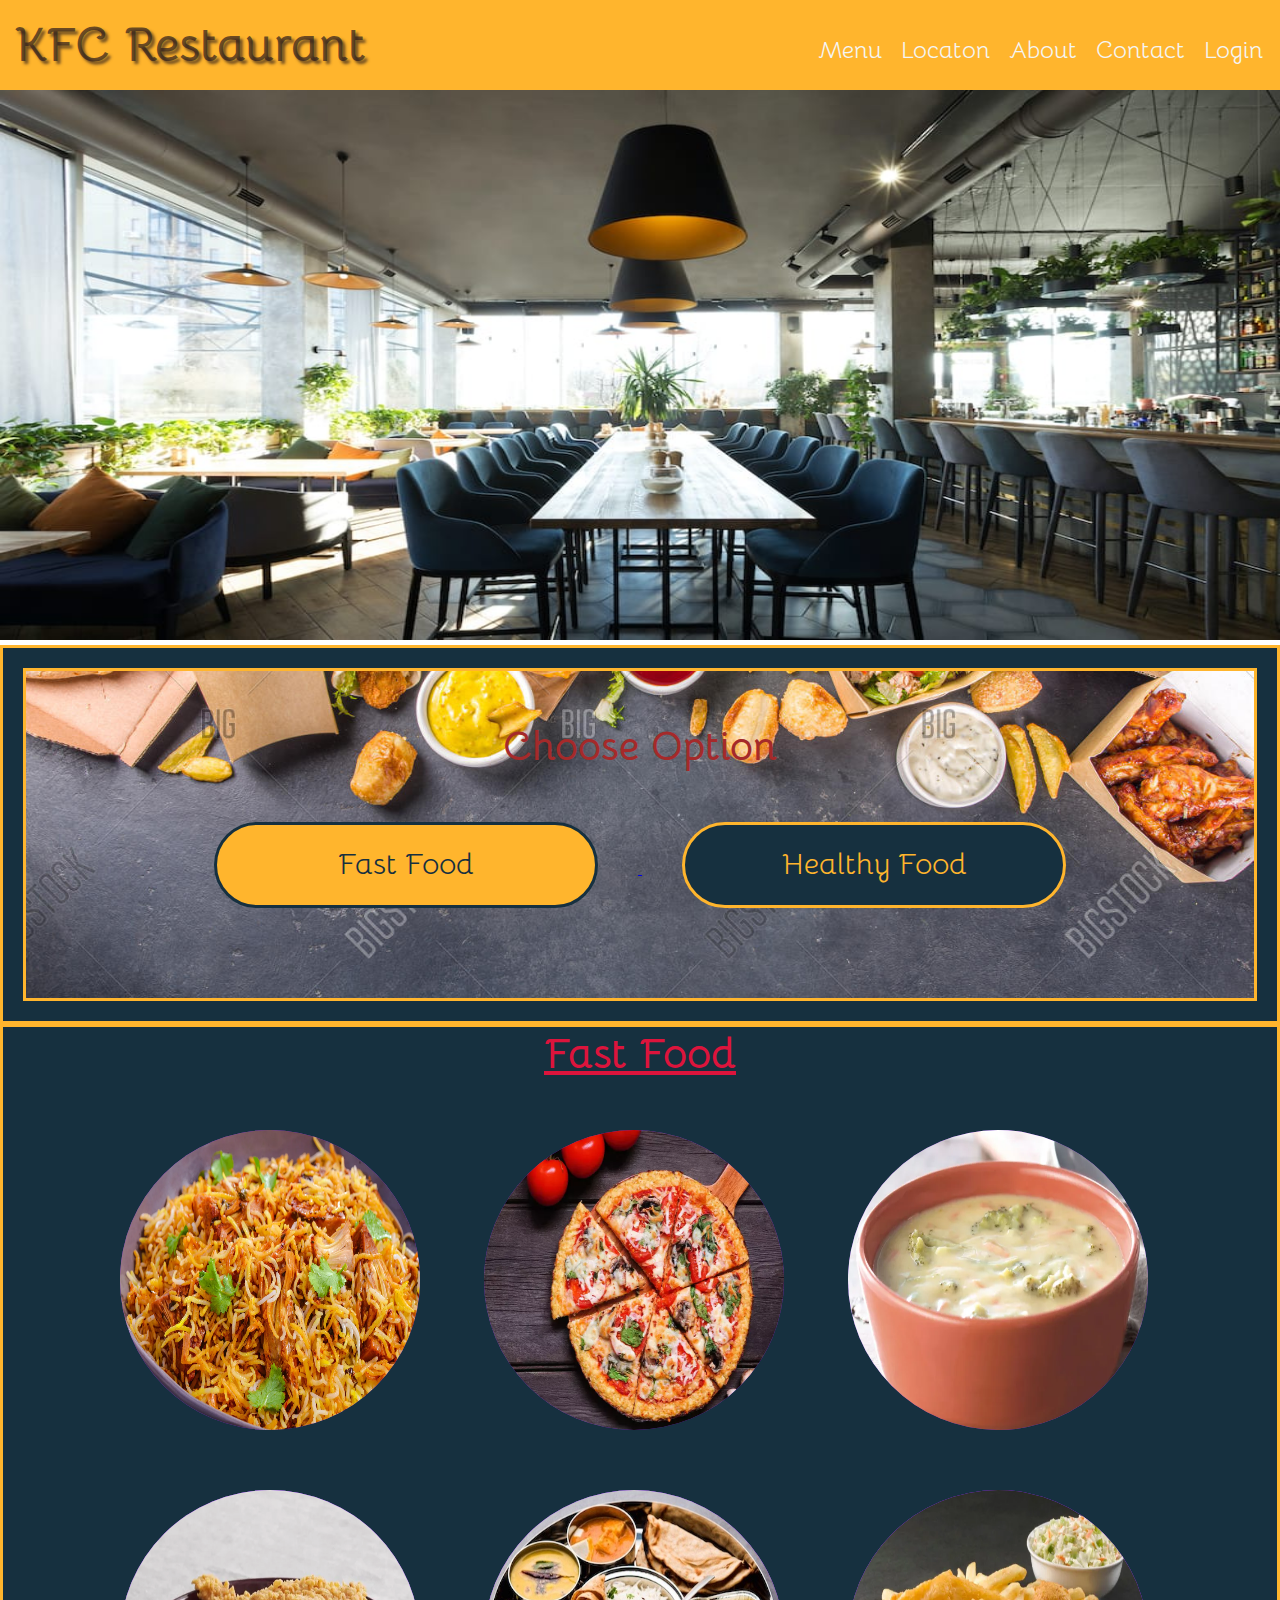
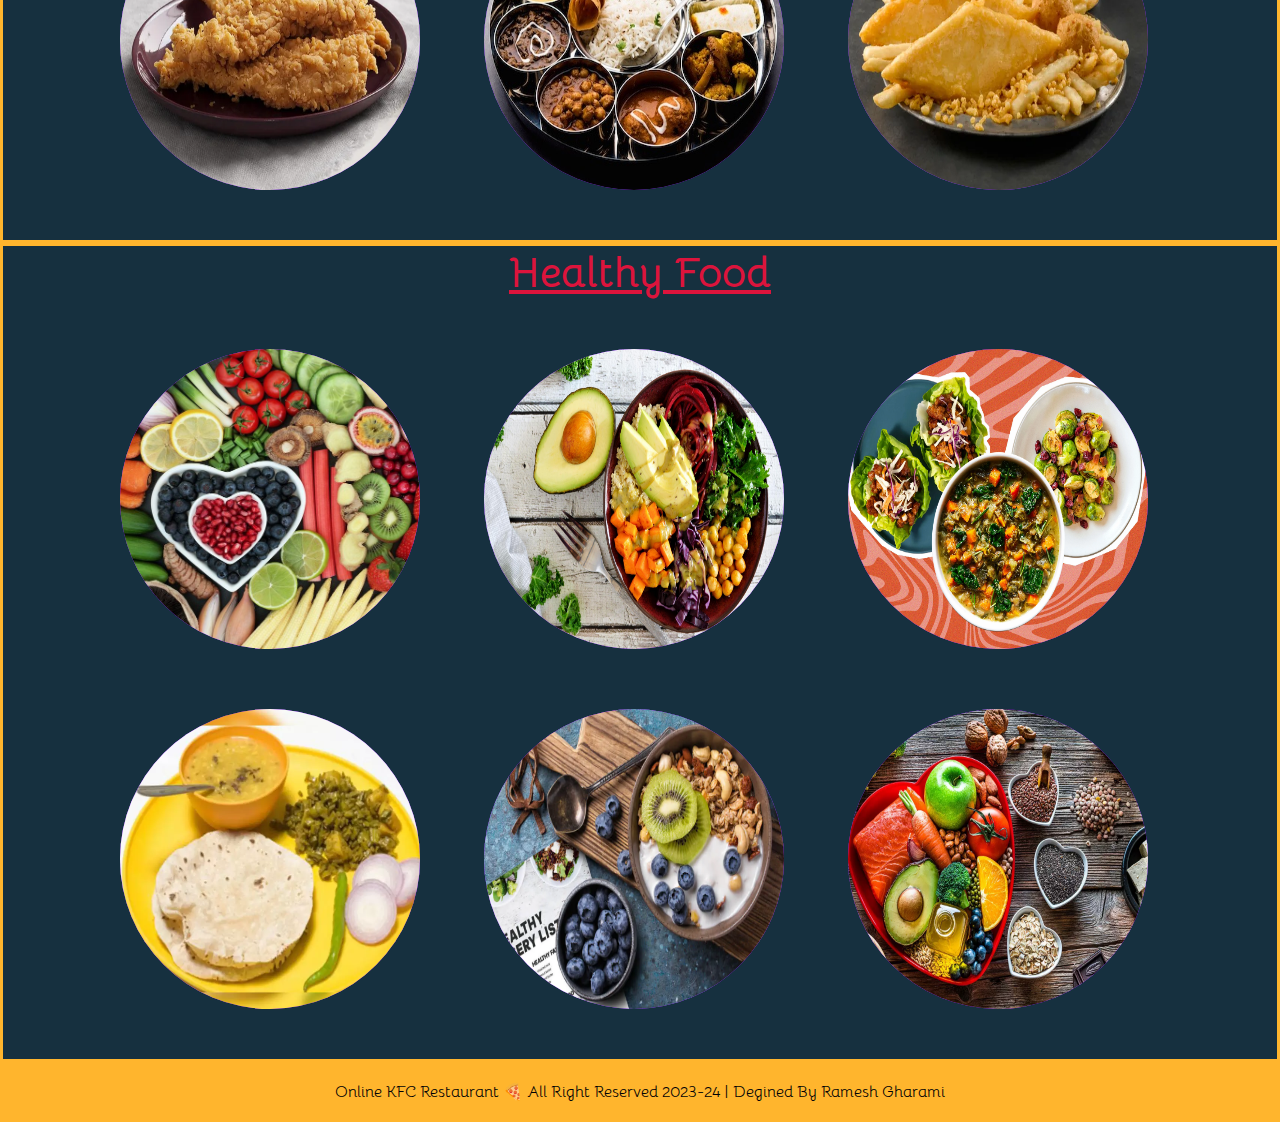
<file: First Assignment/index.html>
<!DOCTYPE html>
<html lang="en">
  <head>
    <meta charset="UTF-8" />
    <meta http-equiv="X-UA-Compatible" content="IE=edge" />
    <meta name="viewport" content="width=device-width, initial-scale=1.0" />
    <title>KFC Restaurant</title>
    <link rel="icon" type="image/x-icon" href="./Assets/kfc.png" />
    <link rel="preconnect" href="https://fonts.googleapis.com" />
    <link rel="preconnect" href="https://fonts.gstatic.com" crossorigin />
    <link
      href="https://fonts.googleapis.com/css2?family=Bellota:wght@700&display=swap"
      rel="stylesheet"
    />
    <style>
      * {
        margin: 0;
        padding: 0;
        font-family: "Bellota", cursive;
      }
      .Banner {
        width: 100%;
        height: 550px;
        background-color: rgb(22, 48, 63);
      }
      .logo {
        font-family: "Bellota", cursive;
        display: inline-block;
        margin-right: 8px;
        text-shadow: 3px 3px 3px;
      }
      .header {
        background-color: #ffb52d;
        padding: 15px;
        color: rgba(44, 29, 29, 0.685);
        font-size: 24px;
      }
      .nav {
        display: inline-block;
        float: right;
        margin-top: 20px;
      }
      .nav-item {
        padding: 2px;
        color: whitesmoke;
        text-decoration: none;
        margin-left: 8px;
      }
      .footer {
        background-color: #ffb52d;
        color: rgb(0, 1, 5);
        padding: 20px;
        text-align: center;
        font-size: 16px;
      }
      .categories {
        padding: 50px;
        margin: 20px 20px;
        text-align: center;
        border: 3px solid rgb(255, 181, 45);
        background-color: white;
        background-image: url("./Assets/Image1.jpg");
        background-size: cover;
        background-position: center;
      }

      .section {
        border: 3px solid rgb(255, 181, 45);
        background-color: rgb(22, 48, 63);
      }
      .fast-food {
        height: 40px;
        width: 30%;
        display: inline-block;
        border: 3px solid rgb(22, 48, 63);
        padding: 20px;
        margin: 40px;
        border-radius: 80px;
        background-color: rgb(255, 181, 45);
        text-align: center;
        font-size: 30px;
        color: rgb(22, 48, 63);
      }
      .category {
        height: 40px;
        width: 30%;
        display: inline-block;
        border: 3px solid rgb(255, 181, 45);
        padding: 20px;
        margin: 40px;
        border-radius: 80px;
        background-color: rgb(22, 48, 63);
        font-size: 30px;
        color: rgb(255, 181, 45);
      }
      .Option {
        font-size: 40px;
        margin-bottom: 10px;
        color: brown;
      }
      .section-title {
        font-size: 42px;
        text-align: center;
        text-decoration: underline;
        color: crimson;
      }
      .card {
        border-radius: 50%;
        padding: 10px;
        margin: 20px;
        height: 300px;
        width: 300px;
        display: inline-block;
      }
      .card-img {
        height: 300px;
        width: 300px;
        border-radius: 50%;
        background-color: rgb(133, 48, 230);
      }
      .cards-container {
        margin: 20px auto;
        max-width: 1100px;
      }
    </style>
  </head>

  <body>
    <!-- Header Block -->
    <div class="header">
      <h1 class="logo">KFC Restaurant</h1>
      <div class="nav">
        <a class="nav-item" href="#menu">Menu</a>
        <a class="nav-item" href="#location">Locaton</a>
        <a class="nav-item" href="#team">About</a>
        <a class="nav-item" href="#contact">Contact</a>
        <a class="nav-item" href="#login">Login</a>
      </div>
    </div>
    <!-- Header Block -->

    <!-- Banner Block -->
    <div>
      <img class="Banner" src="./Assets/Img1.jpg" alt="Image" />
    </div>
    <!-- Banner Block -->

    <!-- Category Block -->
    <div class="section" id="menu">
      <div>
        <div class="categories">
          <h2 class="Option">Choose Option</h2>
          <a href="#fast-food">
            <div class="fast-food">
              <p class="menu-items">Fast Food</p>
            </div>
          </a>
          <a href="#healthy">
            <div class="category">
              <p class="menu-items">Healthy Food</p>
            </div>
          </a>
        </div>
      </div>
    </div>
    <!-- Category Block -->

    <!-- Fast Food Block -->
    <div class="section" id="fast-food">
      <h3 class="section-title">Fast Food</h3>
      <div class="cards-container">
        <div class="card">
          <div class="card-img">
            <img src="./Assets/item.jpg" alt="Food" class="card-img" />
          </div>
        </div>
        <div class="card">
          <div class="card-img">
            <img src="./Assets/item10.jpg" alt="Food" class="card-img" />
          </div>
        </div>
        <div class="card">
          <div class="card-img">
            <img src="./Assets/item2.jpg" alt="Food" class="card-img" />
          </div>
        </div>
        <div class="card">
          <div class="card-img">
            <img src="./Assets/item3.jpg" alt="Food" class="card-img" />
          </div>
        </div>
        <div class="card">
          <div class="card-img">
            <img src="./Assets/veg.jpg" alt="Food" class="card-img" />
          </div>
        </div>
        <div class="card">
          <div class="card-img">
            <img src="./Assets/item5.jpg" alt="Food" class="card-img" />
          </div>
        </div>
      </div>
    </div>
<!-- Fast Food Block -->

<!-- Healthy Food Block -->
<div class="section" id="healthy">
  <h3 class="section-title">Healthy Food</h3>
  <div class="cards-container">
    <div class="card">
      <div class="card-img">
        <img src="./Assets/healthy.jpg" alt="Food" class="card-img" />
      </div>
    </div>
    <div class="card">
      <div class="card-img">
        <img src="./Assets/healthy1.jpg" alt="Food" class="card-img" />
      </div>
    </div>
    <div class="card">
      <div class="card-img">
        <img src="./Assets/healthy2.jpg" alt="Food" class="card-img" />
      </div>
    </div>
    <div class="card">
      <div class="card-img">
        <img src="./Assets/healthy3.jpg" alt="Food" class="card-img" />
      </div>
    </div>
    <div class="card">
      <div class="card-img">
        <img src="./Assets/healthy4.jpg" alt="Food" class="card-img" />
      </div>
    </div>
    <div class="card">
      <div class="card-img">
        <img src="./Assets/healthy5.jpg" alt="Food" class="card-img" />
      </div>
    </div>
  </div>
</div>
<!-- Healthy Food Block -->

    <!-- Footer Block -->
    <div class="footer">
      Online KFC Restaurant 🍕 All Right Reserved 2023-24 | Degined By Ramesh
      Gharami
    </div>
    <!-- Footer Block -->
  </body>
</html>
</file>
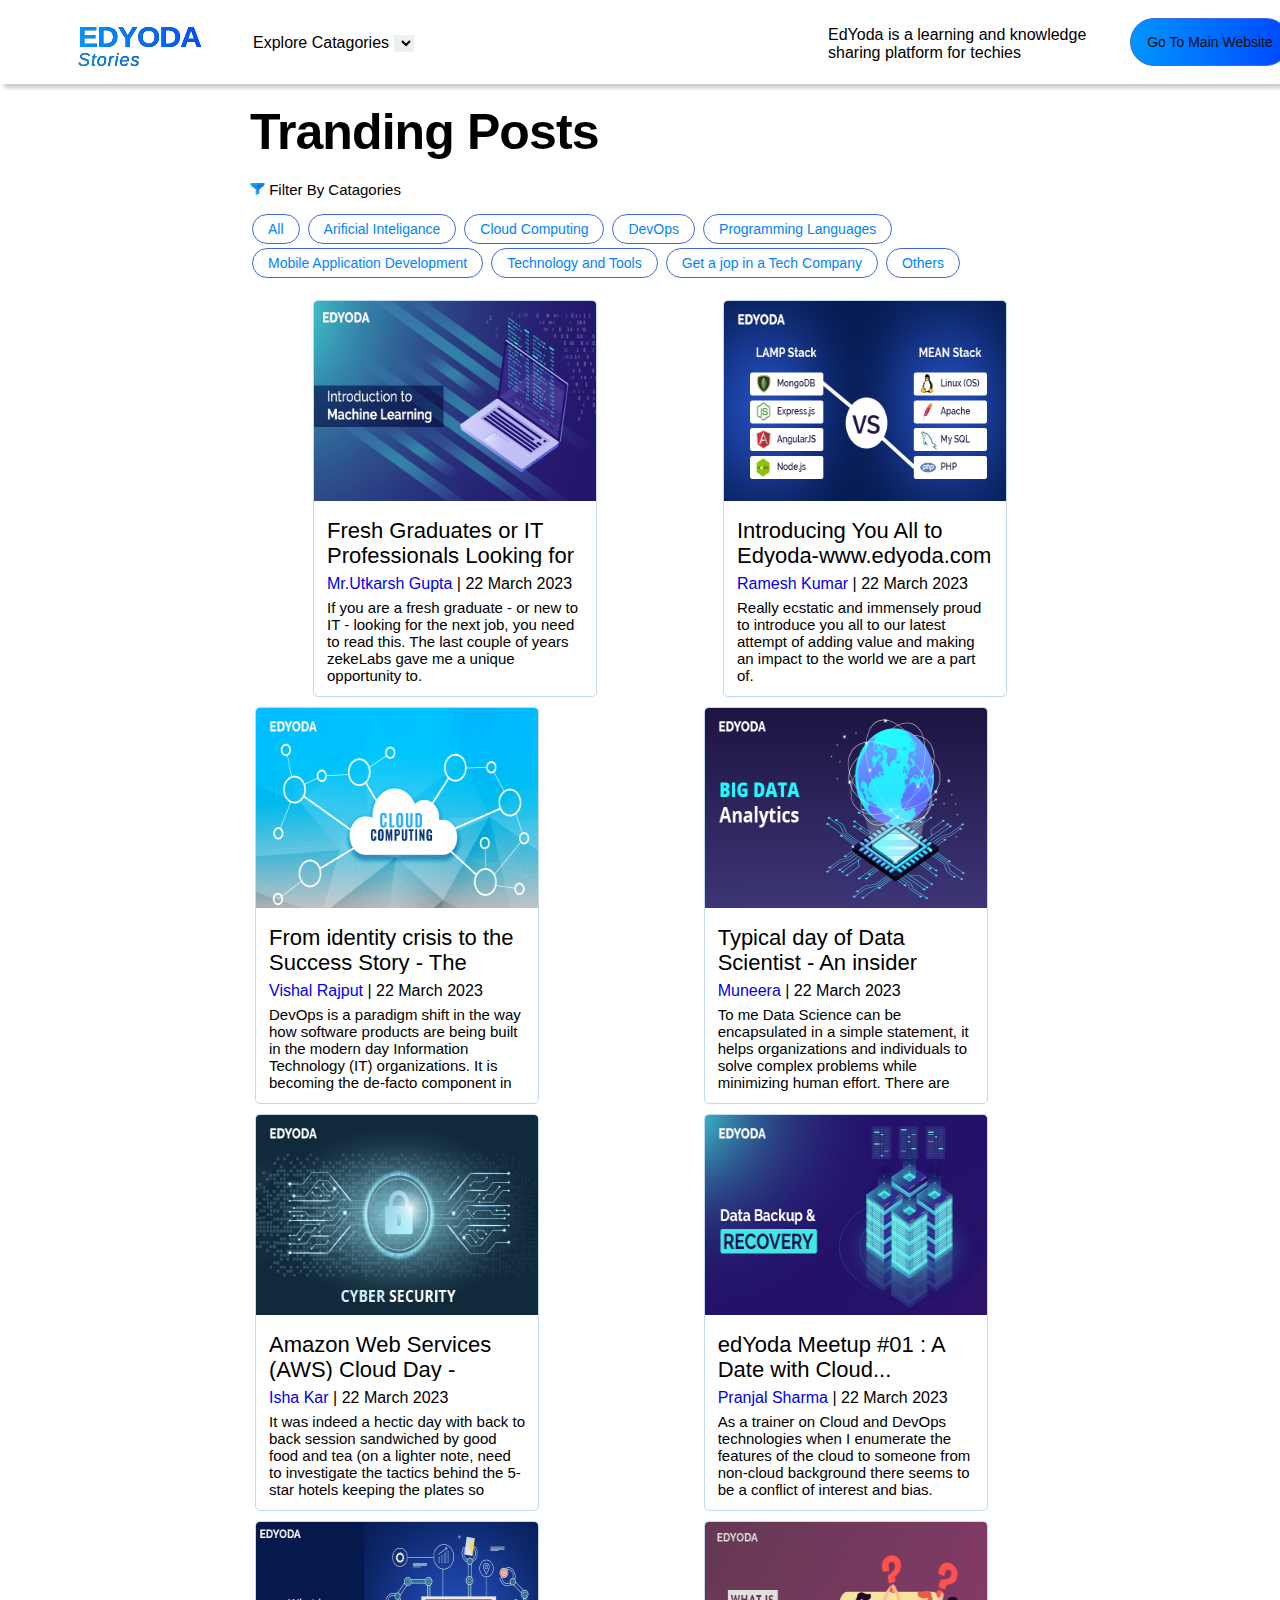
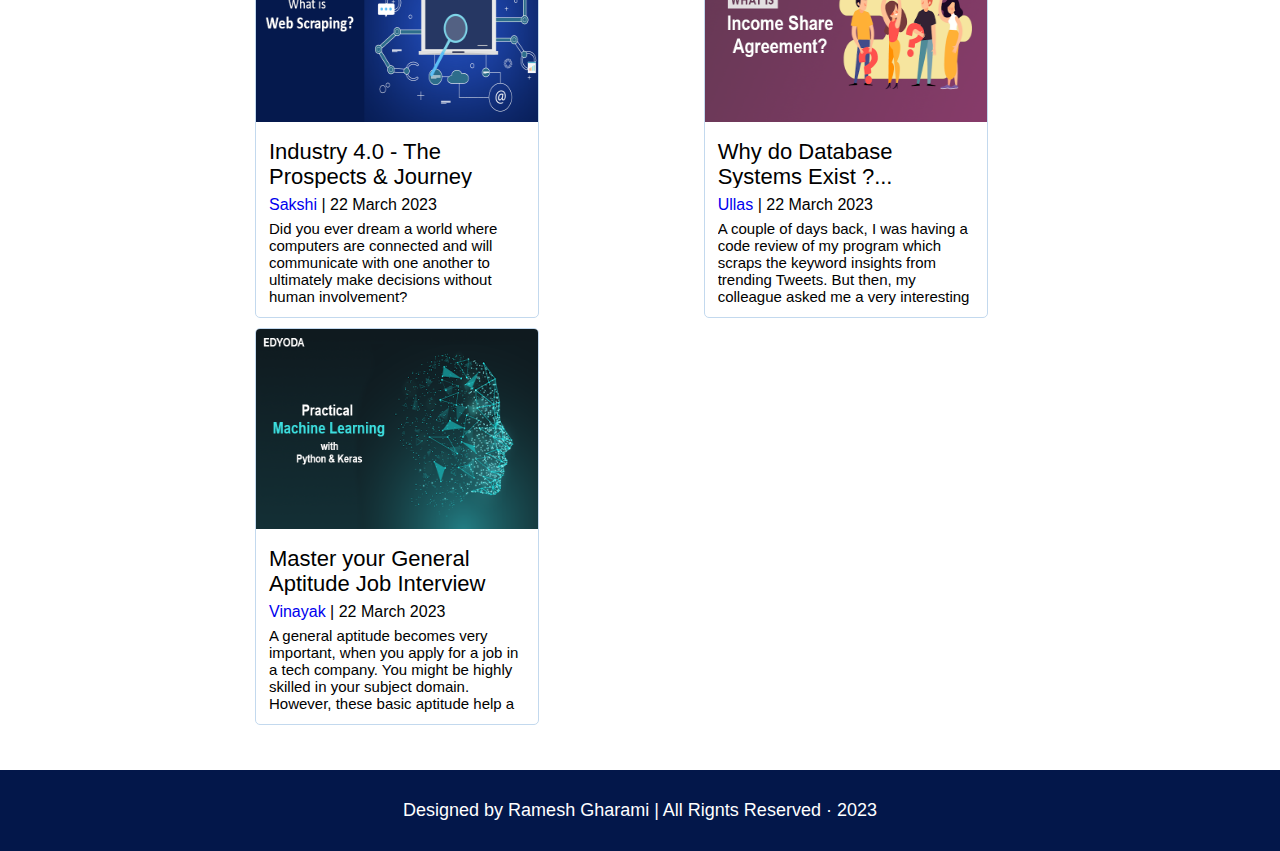
<file: Second Assignment/index.html>
<!DOCTYPE html>
<html lang="en">
  <head>
    <meta charset="UTF-8" />
    <meta http-equiv="X-UA-Compatible" content="IE=edge" />
    <meta name="viewport" content="width=device-width, initial-scale=1.0" />
    <title>EDYODA | Blogs</title>
    <link
      rel="icon"
      type="image/png"
      sizes="310x90"
      href="./Assets/favicon.ico"
    />
    <link rel="stylesheet" href="./style.css" />
  </head>
  <body>
    <div class="header">
      <div class="main_logo">
        <div>
          <div class="logo dark light">
            EDYODA
            <p class="lo_go story">Stories</p>
          </div>
        </div>
        <div class="catagory">
          Explore Catagories
          <select name="catagory"></select>
        </div>
      </div>
      <div class="main-nav">
        <p class="head-nav">
          EdYoda is a learning and knowledge <br/>
          sharing platform for techies
        </p>
        <button class="head-item">Go To Main Website</button>      
      </div>
    </div>
    <div class="container">
      <div class="post">
        <h1>Tranding Posts</h1>
      </div>
      <div class="filter">
        <p class="line">
          <img src="./Assets/filter.png" />
          Filter By Catagories
        </p>
      </div>
      <div class="catagory-nev">
        <span class="span">
          <div class="catagory-item">All</div>
          <div class="catagory-item">Arificial Inteligance</div>
          <div class="catagory-item">Cloud Computing</div>
          <div class="catagory-item">DevOps</div>
          <div class="catagory-item">Programming Languages</div>
          <div class="catagory-item">Mobile Application Development</div>
          <div class="catagory-item">Technology and Tools</div>
          <div class="catagory-item">Get a jop in a Tech Company</div>
          <div class="catagory-item">Others</div>
        </span>
      </div>
      <div class="flex-container">
        <a href="">
          <div class="flex">
            <div>
              <img src="./Assets/Img.png " alt="image" \ />
            </div>
            <div class="heading">
              <h3>
                <div class="blog-line">
                  Fresh Graduates or IT Professionals Looking for a new job
                </div>
              </h3>
              <p class="paragraph">
                <a href="link">Mr.Utkarsh Gupta</a>
                <span class="sub-paragraph"> | 22 March 2023</span>
              </p>
              <div class="paragraph-1">
                If you are a fresh graduate - or new to IT - looking for the
                next job, you need to read this. The last couple of years
                zekeLabs gave me a unique opportunity to.<wbr />
              </div>
            </div>
          </div>
        </a>
        <a href="">
          <div class="flex">
            <div>
              <img src="./Assets/Img1.png " alt="image" \ />
            </div>
            <div class="heading">
              <h3 class="blog-line">
                Introducing You All to Edyoda-www.edyoda.com<wbr />
              </h3>
              <p class="paragraph">
                <a href="link">Ramesh Kumar</a>
                <span class="sub-paragraph"> | 22 March 2023</span>
              </p>
              <div class="paragraph-1">
                Really ecstatic and immensely proud to introduce you all to our
                latest attempt of adding value and making an impact to the world
                we are a part of.<wbr />
              </div>
            </div>
          </div>
        </a>
        <a href="">
          <div class="flex">
            <div>
              <img src="./Assets/Img2.png " alt="image" \ />
            </div>
            <div class="heading">
              <h3 class="blog-line">
                From identity crisis to the Success Story - 
                The DevOps revolution!<wbr />
                <span>...</span>
              </h3>
              <p class="paragraph">
                <a href="link">Vishal Rajput</a>
                <span class="sub-paragraph"> | 22 March 2023</span>
              </p>
              <div class="paragraph-1"><p>
                DevOps is a paradigm shift in the way how software 
                products are being built in the modern day 
                Information Technology (IT) organizations. It is 
                becoming the de-facto component in Software 
                Development Lifecycle (SDLC) process in most of 
                the organizations.<wbr /></p>
              </div>
            </div>
          </div>
        </a>
        <a href="">
          <div class="flex">
            <div>
              <img src="./Assets/Img3.png " alt="image" \ />
            </div>
            <div class="heading">
              <h3 class="blog-line">
                Typical day of Data Scientist - An insider story!<wbr />
                <span>...</span>
              </h3>
              <p class="paragraph">
                <a href="link">Muneera</a>
                <span class="sub-paragraph"> | 22 March 2023</span>
              </p>
              <div class="paragraph-1"><p>
                To me Data Science can be encapsulated in a simple 
                statement, it helps organizations and individuals to 
                solve complex problems while minimizing human effort. 
                There are several different aspects to this, which we 
                shall go into later.<wbr /></p>
              </div>
            </div>
          </div>
        </a>
        <a href="">
          <div class="flex">
            <div>
              <img src="./Assets/Img4.png " alt="image" \ />
            </div>
            <div class="heading">
              <h3 class="blog-line">
                Amazon Web Services (AWS) Cloud Day - Bangalore<wbr />
                <span>...</span>
              </h3>
              <p class="paragraph">
                <a href="link">Isha Kar</a>
                <span class="sub-paragraph"> | 22 March 2023</span>
              </p>
              <div class="paragraph-1"><p>
                It was indeed a hectic day with back to back session 
                sandwiched by good food and tea (on a lighter note, 
                need to investigate the tactics behind the 5-star 
                hotels keeping the plates so heavy.<wbr /></p>
              </div>
            </div>
          </div>
        </a>
        <a href="">
          <div class="flex">
            <div>
              <img src="./Assets/Img5.png " alt="image" \ />
            </div>
            <div class="heading">
              <h3 class="blog-line">
                edYoda Meetup #01 : A Date with Cloud<wbr />
                <span>...</span>
              </h3>
              <p class="paragraph">
                <a href="link">Pranjal Sharma</a>
                <span class="sub-paragraph"> | 22 March 2023</span>
              </p>
              <div class="paragraph-1"><p>
                As a trainer on Cloud and DevOps technologies when I 
                enumerate the features of the cloud to someone from 
                non-cloud background there seems to be a conflict of 
                interest and bias.<wbr /></p>
              </div>
            </div>
          </div>
        </a>
        <a href="">
          <div class="flex">
            <div>
              <img src="./Assets/Img6.png " alt="image" \ />
            </div>
            <div class="heading">
              <h3 class="blog-line">
                Industry 4.0 - The Prospects & Journey ahead!<wbr />
                <span>...</span>
              </h3>
              <p class="paragraph">
                <a href="link">Sakshi</a>
                <span class="sub-paragraph"> | 22 March 2023</span>
              </p>
              <div class="paragraph-1"><p>
                Did you ever dream a world where computers are connected 
                and will communicate with one another to ultimately make
                 decisions without human involvement?<wbr /></p>
              </div>
            </div>
          </div>
        </a>
        <a href="">
          <div class="flex">
            <div>
              <img src="./Assets/Img7.png " alt="image" \ />
            </div>
            <div class="heading">
              <h3 class="blog-line">
                Why do Database Systems Exist ?<wbr />
                <span>...</span>
              </h3>
              <p class="paragraph">
                <a href="link">Ullas</a>
                <span class="sub-paragraph"> | 22 March 2023</span>
              </p>
              <div class="paragraph-1"><p>
                A couple of days back, I was having a code review of my 
                program which scraps the keyword insights from trending 
                Tweets. But then, my colleague asked me a very interesting
                question which brought back the memories of college days.<wbr /></p>
              </div>
            </div>
          </div>
        </a>
        <a href="">
          <div class="flex">
            <div>
              <img src="./Assets/Img8.png " alt="image" \ />
            </div>
            <div class="heading">
              <h3 class="blog-line">
                Master your General Aptitude Job Interview Success<wbr />
                <span>...</span>
              </h3>
              <p class="paragraph">
                <a href="link">Vinayak</a>
                <span class="sub-paragraph"> | 22 March 2023</span>
              </p>
              <div class="paragraph-1"><p>
                A general aptitude becomes very important, when you 
                apply for a job in a tech company. You might be highly 
                skilled in your subject domain. However, these basic 
                aptitude help a recruiter understand your problem 
                solving abilities if something unexpected comes your 
                way during your job role.<wbr /></p>
              </div>
            </div>
          </div>
        </a>
      </div>
    </div>
    <div class="footer">
      Designed by Ramesh Gharami | All Rignts Reserved · 2023
    </div>
  </body>
</html>
</file>
<file: Second Assignment/style.css>
* {
  padding: 0;
  margin: 0;
}
.header {
  padding: 16px 78px;
  background-color: #fff;
  display: flex;
  flex-wrap: nowrap;
  box-shadow: 4px 4px 4px #ccc;
}
.main_logo{
  display: flex;
  width: 350px;
}
.logo {
  margin-top: 5px;
  margin-bottom: 0%;
  width: 135px;
  font-size: 30px;
  color: #0084ff;
  font-family: Raleway, sans-serif;
  font-weight: 800;
  font-style: normal;
  font-stretch: normal;
  line-height: 1.08;
  letter-spacing: -0.9px;
  text-align: left;
}
.dark {
  color: #fff;
}
.light {
  background-image: -webkit-linear-gradient(181deg, #0048ff, #0096ff),
    -webkit-linear-gradient(#000, #000);
  background-image: -o-linear-gradient(181deg, #0048ff, #0096ff),
    -o-linear-gradient(#000, #000);
  background-image: linear-gradient(269deg, #0048ff, #0096ff),
    linear-gradient(#000, #000);
  color: #0084ff;
  -webkit-background-clip: text;
  background-clip: text;
  -webkit-text-fill-color: transparent;
}
.lo_go {
  margin: 0;
  -o-object-fit: contain;
  object-fit: contain;
  font-family: Raleway, sans-serif;
  font-size: 20px;
  font-weight: 500;
  font-style: italic;
  font-stretch: normal;
  line-height: 0.8;
  letter-spacing: 0.9px;
  color: #0a0a0a;
}
.story {
  font-size: 18px;
  margin-top: 0;
  width: 130px;
  -webkit-font-smoothing: antialiased;
}
.catagory {
  margin-top: 18px;
  margin-left: 40px;
  width: 100%;
  font-size: 16px;
  font-family: Raleway,sans-serif;
}
.catagory select{
  border: none;
}
.main-nav{
  position: relative;
}
.main-nav p{
  position: absolute;
  margin-top: 10px;
  left: 400px;
  height: 50px;
  width: 260px;
  font-family: Raleway, sans-serif;
}
.head-item {
  position: absolute;
  left: 700px;
  width: 160px;
  border-radius: 35px;
  margin: 2px;
  border: 1px solid royalblue;
  padding: 15px;
  font-size: 14px;
  font-family: Raleway, sans-serif;
  color: #0c0c0c;
  cursor: pointer;
  background: #0084ff;
  background: -webkit-linear-gradient(181deg, #0048ff, #0096ff);
  background: -o-linear-gradient(181deg, #0048ff, #0096ff);
  background: linear-gradient(269deg, #0048ff, #0096ff);
}
.head-text{
  position: absolute;
  right: 10;
  width: 100%;
  min-width: 23em;
  opacity: .6;
  font-family: Raleway,sans-serif;
  font-size: 15px;
  font-weight: 500;
  font-style: normal;
  font-stretch: normal;
  line-height: 1;
  letter-spacing: .4px;
  text-align: left;
  color: rgba(0,0,0,.6);
  margin-top: 0.5em;
  border: 1px solid blue;
}

.container {
  margin-left: 250px;
  margin-right: 210px;
}
.post {
  margin-bottom: 0;
  display: inline-block;
  width: fit-content;
  margin: 0;
  font-family: Raleway, sans-serif;
  font-size: 2.25em;
  font-weight: 600;
  font-style: normal;
  font-stretch: normal;
  line-height: 1.94;
  letter-spacing: -0.9px;
  text-align: left;
  color: #000;
}
h1 {
  font-size: 50px;
  font-family: Raleway, sans-serif;
  margin-bottom: 0;
}
.line {
  font-size: 15px;
  font-family: Raleway, sans-serif;
  margin-bottom: 14px;
}
img {
  height: 12px;
  width: 15px;
}
.span > .catagory-item {
  padding: 6px 15px;
}

.catagory-item {
  border-radius: 15px;
  margin: 2px;
  border: 1px solid royalblue;
  display: inline-block;
  padding: 5px;
  font-size: 14px;
  font-family: Raleway, sans-serif;
  color: #0084ff;
  cursor: pointer;
}
.catagory-item:hover {
  border: 1px solid #000;
  color: #000;
  background: #0084ff;
  background: -webkit-linear-gradient(181deg, #0048ff, #0096ff);
  background: -o-linear-gradient(181deg, #0048ff, #0096ff);
  background: linear-gradient(269deg, #0048ff, #0096ff);
}
.flex-container {
  margin-top: 15px;
  display: flex;
  flex-wrap: wrap;
  justify-content: space-between;
  align-items: center;
}
.flex {
  width: calc(33.33% - 10px);
  height: 395px;
  width: 282px;
  margin-bottom: 5px;
  margin: 5px;
  border: 1px solid #c3d9ee;
  border-radius: 5px;
  overflow: hidden;
}
.flex img {
  height: 200px;
  width: 285px;
}
.heading {
  padding: 10px;
  overflow: hidden;
}
.heading h3 {
  font-family: Raleway, sans-serif;
  font-style: normal;
  font-stretch: normal;
  letter-spacing: normal;
  text-align: left;
  margin: 0;
  margin-bottom: 5px;
  font-size: 22px;
  font-weight: 500;
  line-height: 1.14;
  color: #000;
  white-space: initial;

}
.blog-line {
  white-space: wrap;
  padding: 3px;
  max-width: 270px;
  height: 46px;
  overflow: hidden;
  font-family: Raleway, sans-serif;
  text-align: left;
  margin: 0;
  font-size: 22px;
  font-weight: 500;
  line-height: 1.14;
  color: #000;
  text-overflow: ellipsis; 
}
.paragraph {
  padding: 3px;
  padding-bottom: 1px;
  font-family: Raleway, sans-serif;
  text-align: left;
  margin-top: 0;
  font-size: 16px;
}
.paragraph-1 {
  padding: 3px;
  margin-top: 2px;
  height: 85px;
  font-family: Raleway, sans-serif;
  text-align: left;
  font-size: 15px;
}
.paragraph-1 p{
  height: 85px;
  overflow: hidden;
  margin-bottom: 0%   ;
}
.flex-container a {
  text-decoration: none;
}
.link{
  color: #0084ff;
}
.footer{
  font-family: Raleway, sans-serif;
  background-color: #03174a;
  color: white;
  padding: 30px;
  text-align: center;
  font-size: 18px;
  margin-top: 40px;
}
</file>
